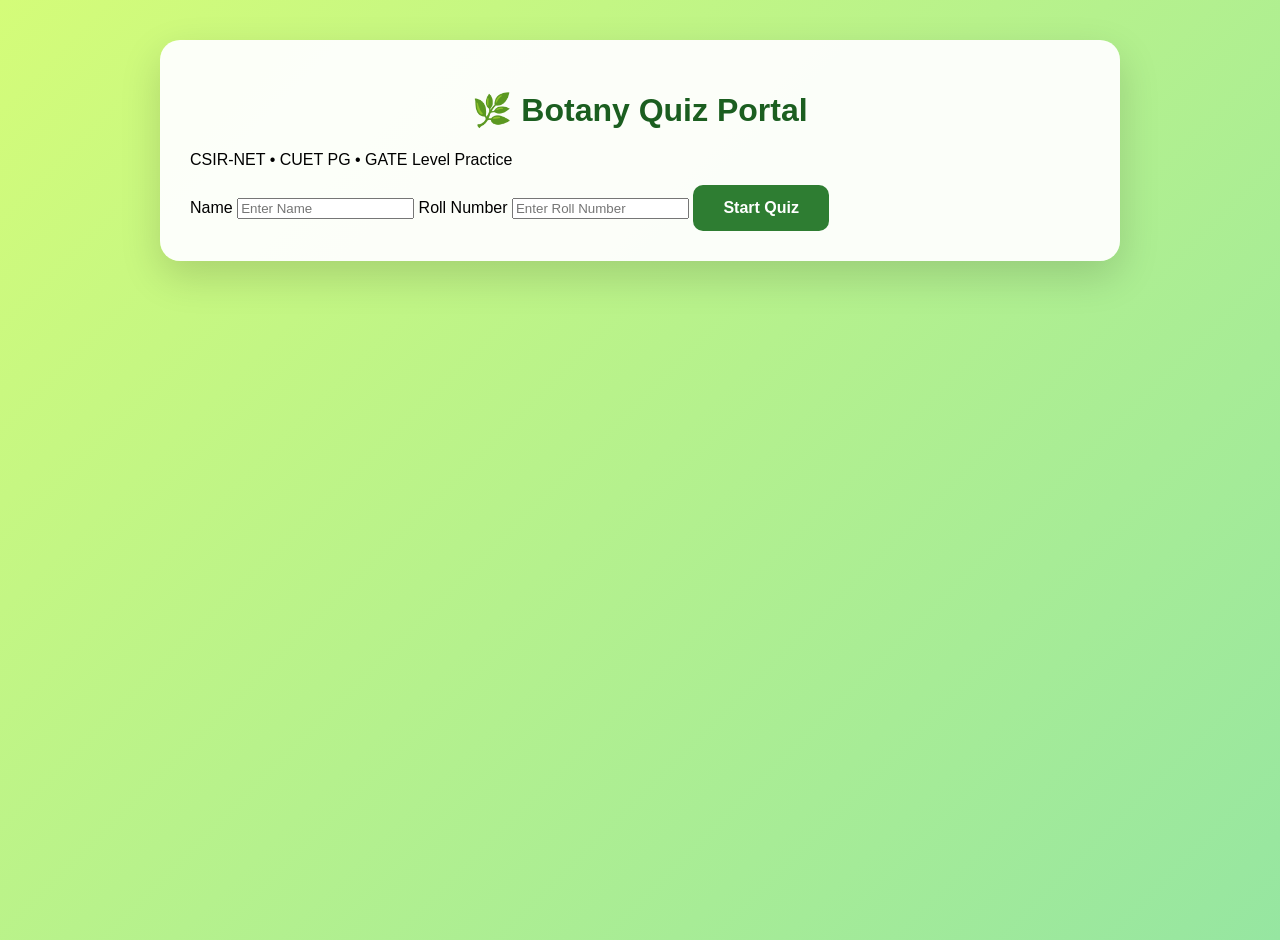
<file: index.html>
<!DOCTYPE html>

<html>
<head>
<meta charset="UTF-8">
<meta name="viewport" content="width=device-width, initial-scale=1.0">
<title>Botany Quiz Portal</title>

<link rel="stylesheet" href="style.css">
</head>

<body>

<div class="container">

<h1>🌿 Botany Quiz Portal</h1>

<p class="subtitle">
CSIR-NET • CUET PG • GATE Level Practice
</p>

<div id="studentForm">

<label>Name</label> <input type="text" id="name" placeholder="Enter Name">

<label>Roll Number</label> <input type="text" id="roll" placeholder="Enter Roll Number">

<button onclick="startQuiz()">
Start Quiz
</button>

</div>

<div id="quizSection" style="display:none;">

<div class="timer" id="timer">
15:00
</div>

<div id="questionsContainer"></div>

<button onclick="submitQuiz()">
Submit Quiz
</button>

</div>

<div id="result"></div>

<div id="leaderboard"></div>

</div>

<script src="questions.js"></script>

<script src="script.js"></script>

</body>
</html>
</file>
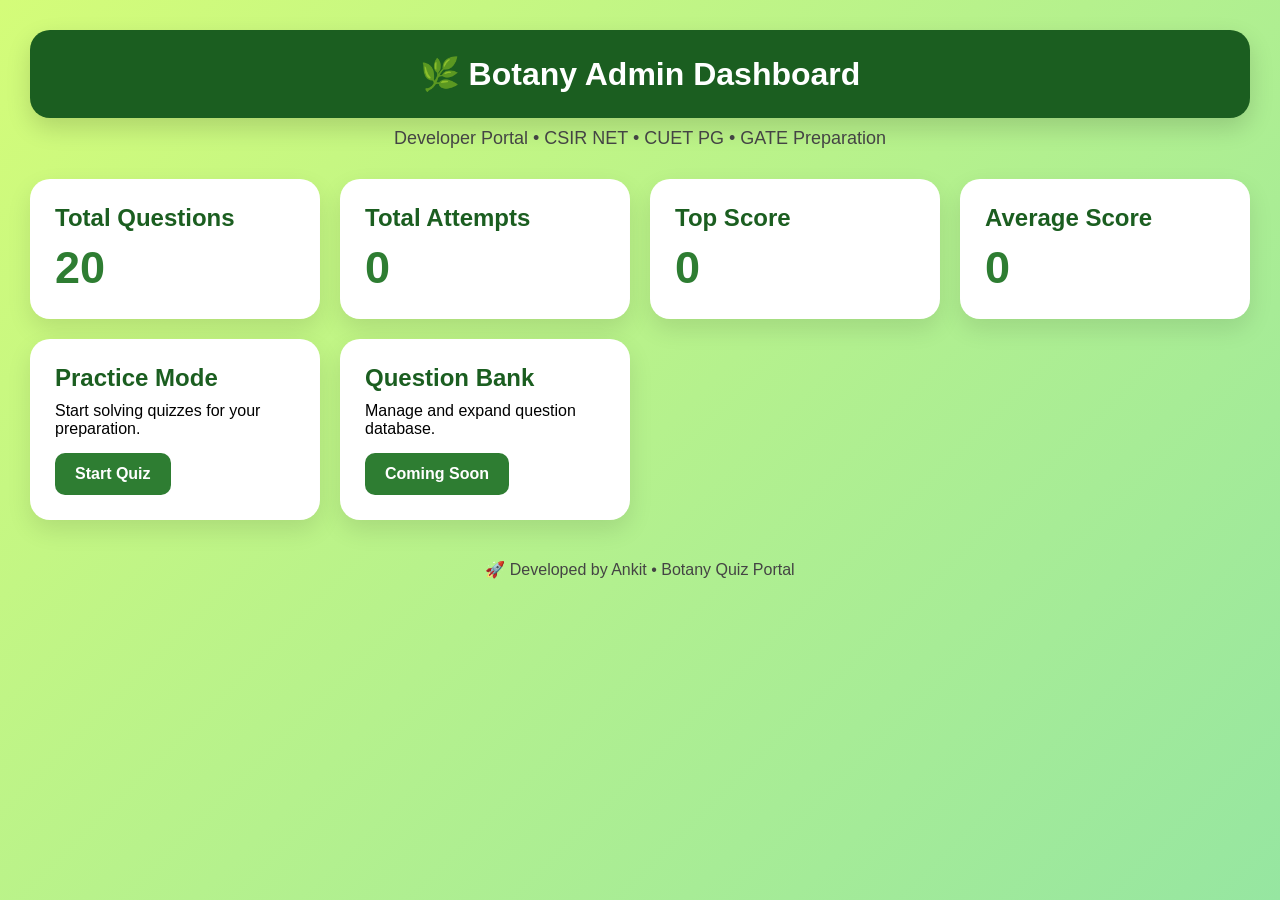
<file: admin.html>
<!DOCTYPE html>

<html>
<head>
<meta charset="UTF-8">
<meta name="viewport" content="width=device-width, initial-scale=1.0">

<title>Botany Admin Dashboard</title>

<style>

*{
margin:0;
padding:0;
box-sizing:border-box;
font-family:'Segoe UI',sans-serif;
}

body{
background:linear-gradient(135deg,#d4fc79,#96e6a1);
min-height:100vh;
padding:30px;
}

.header{
background:#1b5e20;
color:white;
padding:25px;
border-radius:20px;
text-align:center;
font-size:32px;
font-weight:bold;
box-shadow:0 10px 25px rgba(0,0,0,.15);
}

.sub{
text-align:center;
margin-top:10px;
color:#444;
font-size:18px;
}

.grid{
margin-top:30px;
display:grid;
grid-template-columns:repeat(auto-fit,minmax(250px,1fr));
gap:20px;
}

.card{
background:white;
padding:25px;
border-radius:20px;
box-shadow:0 10px 25px rgba(0,0,0,.1);
transition:.3s;
}

.card:hover{
transform:translateY(-5px);
}

.card h2{
color:#1b5e20;
margin-bottom:10px;
}

.stat{
font-size:45px;
font-weight:bold;
color:#2e7d32;
}

.btn{
display:inline-block;
margin-top:15px;
padding:12px 20px;
background:#2e7d32;
color:white;
text-decoration:none;
border-radius:10px;
font-weight:bold;
}

.btn:hover{
background:#1b5e20;
}

.footer{
margin-top:40px;
text-align:center;
color:#444;
}

</style>

</head>

<body>

<div class="header">
🌿 Botany Admin Dashboard
</div>

<div class="sub">
Developer Portal • CSIR NET • CUET PG • GATE Preparation
</div>

<div class="grid">

<div class="card">
<h2>Total Questions</h2>
<div class="stat">20</div>
</div>

<div class="card">
<h2>Total Attempts</h2>
<div class="stat">0</div>
</div>

<div class="card">
<h2>Top Score</h2>
<div class="stat">0</div>
</div>

<div class="card">
<h2>Average Score</h2>
<div class="stat">0</div>
</div>

<div class="card">
<h2>Practice Mode</h2>

<p>
Start solving quizzes for your preparation.
</p>

<a href="index.html" class="btn">
Start Quiz
</a>

</div>

<div class="card">
<h2>Question Bank</h2>

<p>
Manage and expand question database.
</p>

<a href="#" class="btn">
Coming Soon
</a>

</div>

</div>

<div class="footer">
🚀 Developed by Ankit • Botany Quiz Portal
</div>

</body>
</html>
</file>
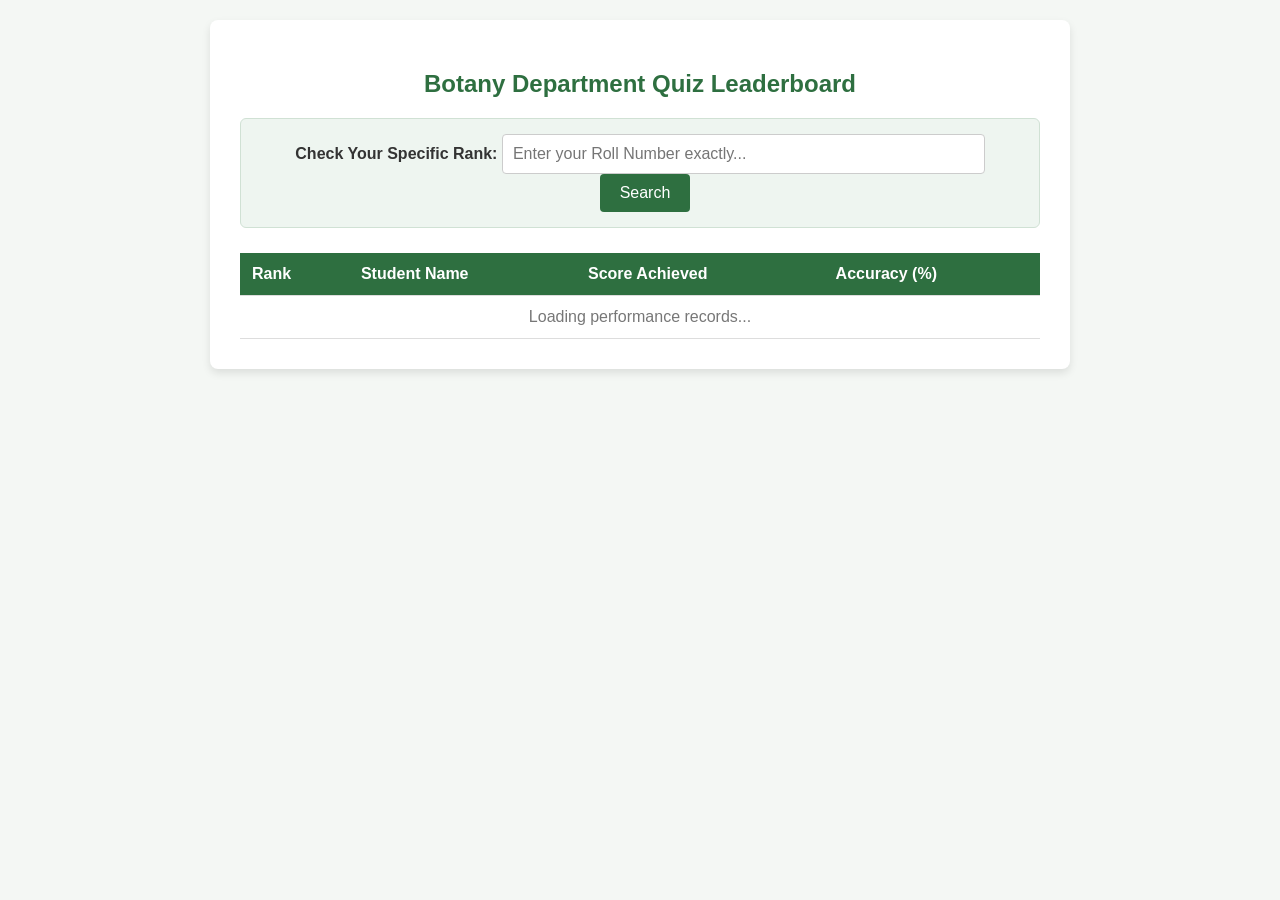
<file: leaderboard.html>
<!DOCTYPE html>
<html lang="en">
<head>
    <meta charset="UTF-8">
    <meta name="viewport" content="width=device-width, initial-scale=1.0">
    <title>Botany Department Leaderboard</title>
    <style>
        body { font-family: Arial, sans-serif; background-color: #f4f7f4; color: #333; margin: 0; padding: 20px; }
        .container { max-width: 800px; margin: 0 auto; background: white; padding: 30px; border-radius: 8px; box-shadow: 0 4px 8px rgba(0,0,0,0.1); }
        h2 { color: #2e6f40; text-align: center; }
        .search-box { background: #eef5f0; padding: 15px; border-radius: 6px; margin-bottom: 25px; text-align: center; border: 1px solid #d0e1d4; }
        .search-box input { padding: 10px; width: 60%; font-size: 16px; border: 1px solid #ccc; border-radius: 4px; }
        .search-box button { padding: 10px 20px; font-size: 16px; background-color: #2e6f40; color: white; border: none; border-radius: 4px; cursor: pointer; margin-left: 10px; }
        .search-box button:hover { background-color: #21502e; }
        .rank-card { background: #d4edda; color: #155724; border: 1px solid #c3e6cb; padding: 15px; border-radius: 6px; margin-bottom: 25px; font-size: 18px; text-align: center; display: none; }
        table { width: 100%; border-collapse: collapse; margin-top: 10px; }
        th, td { padding: 12px; text-align: left; border-bottom: 1px solid #ddd; }
        th { background-color: #2e6f40; color: white; font-weight: bold; }
        tr:nth-child(even) { background-color: #f9f9f9; }
        .top-three { font-weight: bold; color: #2e6f40; }
    </style>
</head>
<body>

<div class="container">
    <h2>Botany Department Quiz Leaderboard</h2>
    
    <div class="search-box">
        <strong>Check Your Specific Rank: </strong>
        <input type="text" id="rollInput" placeholder="Enter your Roll Number exactly...">
        <button onclick="getLeaderboard()">Search</button>
    </div>

    <div id="rankResultCard" class="rank-card"></div>

    <table>
        <thead>
            <tr>
                <th>Rank</th>
                <th>Student Name</th>
                <th>Score Achieved</th>
                <th>Accuracy (%)</th>
            </tr>
        </thead>
        <tbody id="tableRows">
            <tr>
                <td colspan="4" style="text-align: center; color: #777;">Loading performance records...</td>
            </tr>
        </tbody>
    </table>
</div>

<script>
    // -------------------------------------------------------------
    // CONFIGURATION: REPLACE THE URL BELOW WITH YOUR APPS SCRIPT URL
    // -------------------------------------------------------------
    const MY_APPS_SCRIPT_URL = "https://script.google.com/macros/s/AKfycbzcsKzw1l7KY1koFxHO0vSmDdXRXmHBIGrwiTmFSH0SwecwEB2mMZvH0xmmPC17JP2G/exec";

    async function getLeaderboard() {
        const rollNumber = document.getElementById('rollInput').value.trim();
        const finalUrl = `${MY_APPS_SCRIPT_URL}?action=getPublicLeaderboard&rollNumber=${encodeURIComponent(rollNumber)}`;
        
        try {
            const response = await fetch(finalUrl);
            const data = await response.json();
            
            // Ab ye data.status check karega jo naye Apps Script mein bheja hai
            if (data && data.status === "success") {
                displayTable(data.leaderboard);
                displayIndividualRank(data.searchedStudent, rollNumber);
            } else if (Array.isArray(data)) {
                // Agar galti se purana data aaye toh handling
                displayTable(data);
            } else {
                alert("Could not load data from sheet.");
            }
        } catch (error) {
            console.error("Error fetching data:", error);
            alert("Connection to Google Sheet failed.");
        }
    }

    function displayTable(studentsList) {
        const tbody = document.getElementById('tableRows');
        tbody.innerHTML = ""; 
        
        if (!studentsList || studentsList.length === 0) {
            tbody.innerHTML = "<tr><td colspan='4' style='text-align:center;'>No scores recorded yet!</td></tr>";
            return;
        }

        studentsList.forEach((student, index) => {
            const row = document.createElement('tr');
            
            // Agar apps script se rank nahi aayi toh khud index se nikalega
            let currentRank = student.rank || (index + 1);
            let rankBadge = currentRank;
            
            if (currentRank === 1) rankBadge = "🥇 1";
            if (currentRank === 2) rankBadge = "🥈 2";
            if (currentRank === 3) rankBadge = "🥉 3";
            
            // Purane data aur naye data dono ke name/score variables check karega
            let name = student.name || student[0] || "Unknown";
            let score = (student.score !== undefined) ? student.score : (student[2] !== undefined ? student[2] : 0);
            let accuracy = student.accuracy || 0;
            
            row.innerHTML = `
                <td class="${currentRank <= 3 ? 'top-three' : ''}">${rankBadge}</td>
                <td>${name}</td>
                <td>${score}</td>
                <td>${Number(accuracy).toFixed(1)}%</td>
            `;
            tbody.appendChild(row);
        });
    }

    function displayIndividualRank(studentResult, searchedRoll) {
        const card = document.getElementById('rankResultCard');
        
        if (!searchedRoll) {
            card.style.display = "none";
            return;
        }
        
        card.style.display = "block";
        if (studentResult) {
            card.innerHTML = `Results for Roll Number <strong>${searchedRoll.toUpperCase()}</strong>: <br> 
                              Your Overall Rank is: <strong>#${studentResult.rank}</strong> | Score: ${studentResult.score}`;
        } else {
            card.innerHTML = `No submission data found for Roll Number: <strong>${searchedRoll.toUpperCase()}</strong>`;
        }
    }

    // Isko pehli baar bina roll number ke load karne ke liye
    window.onload = function() {
        getLeaderboard();
    };
</script>
</body>
</html>
</file>
<file: style.css>
body{
background:linear-gradient(135deg,#d4fc79,#96e6a1);
font-family:'Segoe UI',sans-serif;
margin:0;
padding:0;
min-height:100vh;
}

.container{
max-width:900px;
margin:40px auto;
background:rgba(255,255,255,0.95);
padding:30px;
border-radius:20px;
box-shadow:0 15px 40px rgba(0,0,0,.15);
}

h1{
text-align:center;
color:#1b5e20;
}

button{
background:#2e7d32;
color:white;
padding:14px 30px;
border:none;
border-radius:10px;
font-size:16px;
font-weight:bold;
cursor:pointer;
}

table{
width:100%;
margin-top:10px;
border-collapse:collapse;
}

th{
background:#2e7d32;
color:white;
padding:10px;
}

td{
padding:10px;
border-bottom:1px solid #ddd;
}
</file>
